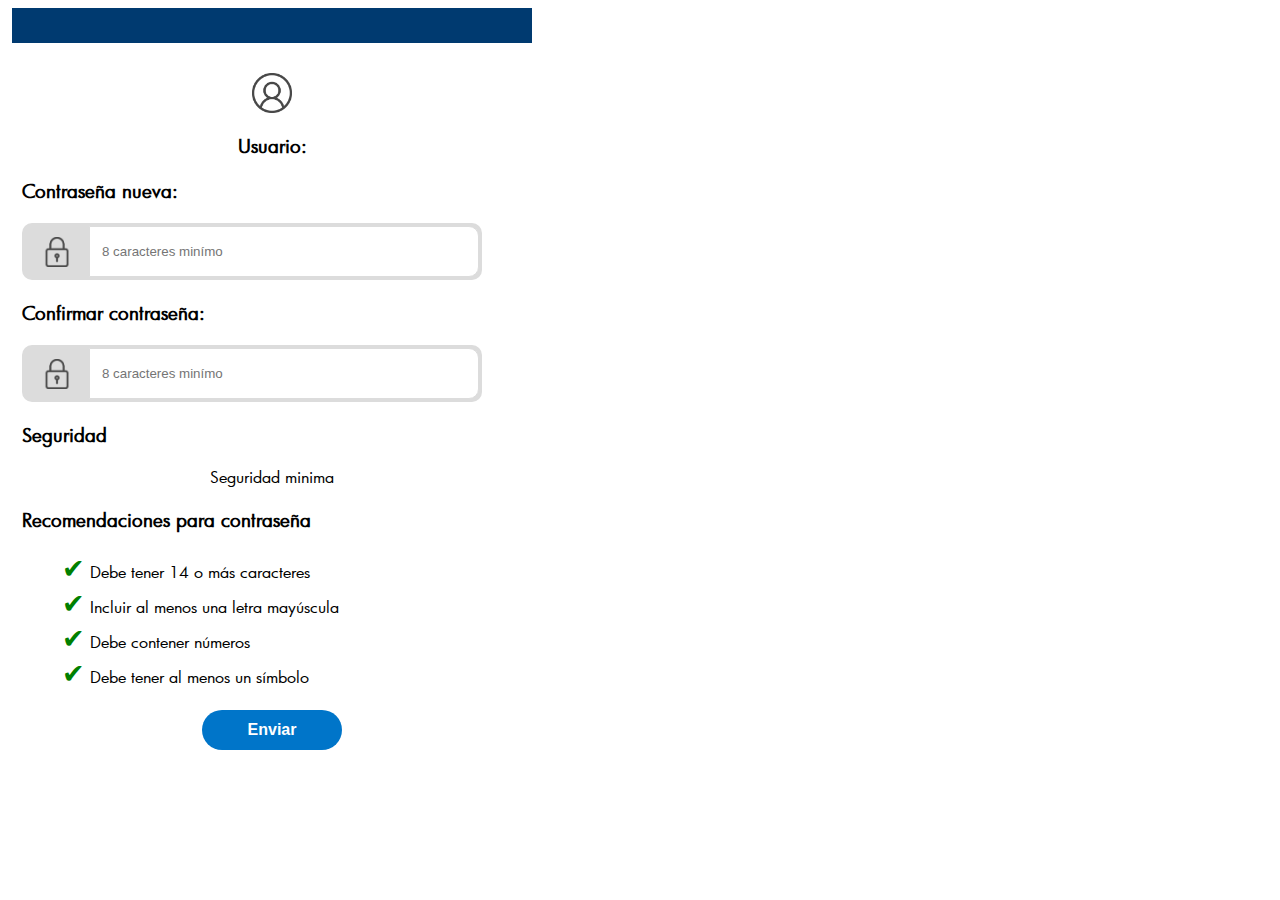
<file: index.html>
<!DOCTYPE html>
<html lang="en">
<head>
    <meta charset="UTF-8">
    <meta http-equiv="X-UA-Compatible" content="IE=edge">
    <meta name="viewport" content="width=device-width, initial-scale=1.0">
    <link rel="stylesheet" href="styles.css" />
    <title>Cambio de clave</title>
</head>
<body>
    <main class="form-update-key-change"> 
    <div class="blue-block"><p></p></div>
        <div class="x-user">
            <img src="image/usuario1.png" alt="icon usuario" class="image-user" >
            <h3>Usuario:</h3><p></p>
        </div>
        <!-- tarjeta de contraseña-->
        <div class="card update-password">
            <h3>Contraseña nueva:</h3>
            <nav>
                <img src="image/password-01.png" alt="icon contraseña" class="image-pass">
                <input type="text" class="bar-text" placeholder="8 caracteres minímo">
            </nav>    
        </div>
        <div class="card confirm-password">
            <h3>Confirmar contraseña:</h3>
            <nav>
                <img src="image/password-01.png" alt="icon contraseña" class="image-pass">
                <input type="text" class="bar-text" placeholder="8 caracteres minímo">
            </nav>
        </div>
        <!-- tarjeta de seguridad-->
        <div class="card card-security">
            <h3>Seguridad</h3>
            <!--Espacio en blanco para agregar para de seguridad-->
            <p>Seguridad minima</p>
        </div>
        <div class="card recomendation-password">
            <h3>Recomendaciones para contraseña</h3>
                <ol class="custom-list">
                    <li>Debe tener 14 o más caracteres</li>
                    <li>Incluir al menos una letra mayúscula</li>
                    <li>Debe contener números</li>
                    <li>Debe tener al menos un símbolo</li>
                </ol>
        </div>
        <button>Enviar</button>
    </main>
    <footer></footer>
</body>
</html>
</file>
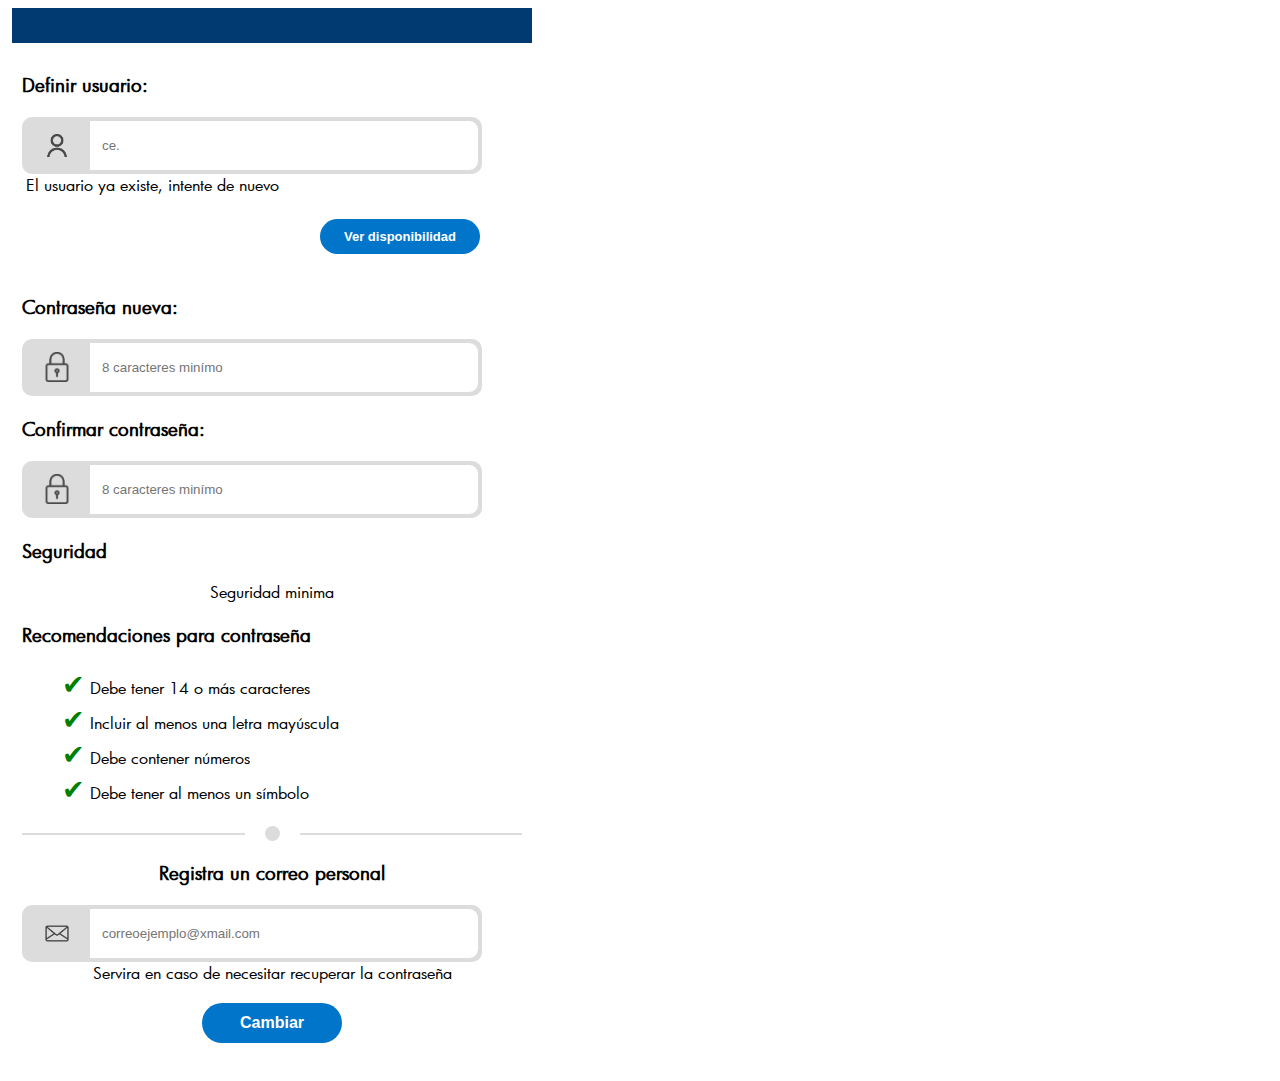
<file: registrer-user/index.html>
<!DOCTYPE html>
<html lang="en">
<head>
    <meta charset="UTF-8">
    <meta http-equiv="X-UA-Compatible" content="IE=edge">
    <meta name="viewport" content="width=device-width, initial-scale=1.0">
    <link rel="stylesheet" href="styles.css" />
    <title>Registro de usuario</title>
</head>
<body>
    <main class="form-update-key-change"> 
    <div class="blue-block"><p></p></div>
        <div class="card-update-passsword">
            <h3>Definir usuario:</h3>
            <nav>
                <img src="image/usuario2-01.png" alt="icon contraseña" class="image-pass">
                <input type="text" class="bar-text" placeholder="ce.">
            </nav>    
            <p class="text-bar-user">El usuario ya existe, intente de nuevo</p>
            <div class="div-text-btn">
                <button class="btn-view-user">Ver disponibilidad</button>
            </div>
        </div>
        <!-- tarjeta de contraseña-->
        <div class="card update-password">
            <h3>Contraseña nueva:</h3>
            <nav>
                <img src="image/password-01.png" alt="icon contraseña" class="image-pass">
                <input type="text" class="bar-text" placeholder="8 caracteres minímo">
            </nav>    
        </div>
        <div class="card confirm-password">
            <h3>Confirmar contraseña:</h3>
            <nav>
                <img src="image/password-01.png" alt="icon contraseña" class="image-pass">
                <input type="text" class="bar-text" placeholder="8 caracteres minímo">
            </nav>
        </div>
        <!-- tarjeta de seguridad-->
        <div class="card card-security">
            <h3>Seguridad</h3>
            <!--espacio en blanco para barra de progeso-->
            <p>Seguridad minima</p>
        </div>
        <div class="card recomendation-password">
        <h3>Recomendaciones para contraseña</h3>
                <ol class="custom-list">
                    <li>Debe tener 14 o más caracteres</li>
                    <li>Incluir al menos una letra mayúscula</li>
                    <li>Debe contener números</li>
                    <li>Debe tener al menos un símbolo</li>
                </ol>
        </div>
        <!--Registra un correo-->
        <div class="registrer-email">
            <div class="margen-registrer">
                <div class="rectangle"></div>
                <div>
                <div class="circle"></div>
                </div>
                <div class="rectangle"></div>
            </div>
            <h3 class="text-registrer">Registra un correo personal</h3>
            <nav>
                <img src="image/email-01.png" alt="icon correo" class="image-pass">
                <input type="text" class="bar-text" placeholder="correoejemplo@xmail.com">
        </div>
        <section>Servira en caso de necesitar recuperar la contraseña</section>
        <!--boton de cambiar-->
        <button>Cambiar</button>
    </main>
    <footer></footer>
</body>
</html>
</file>
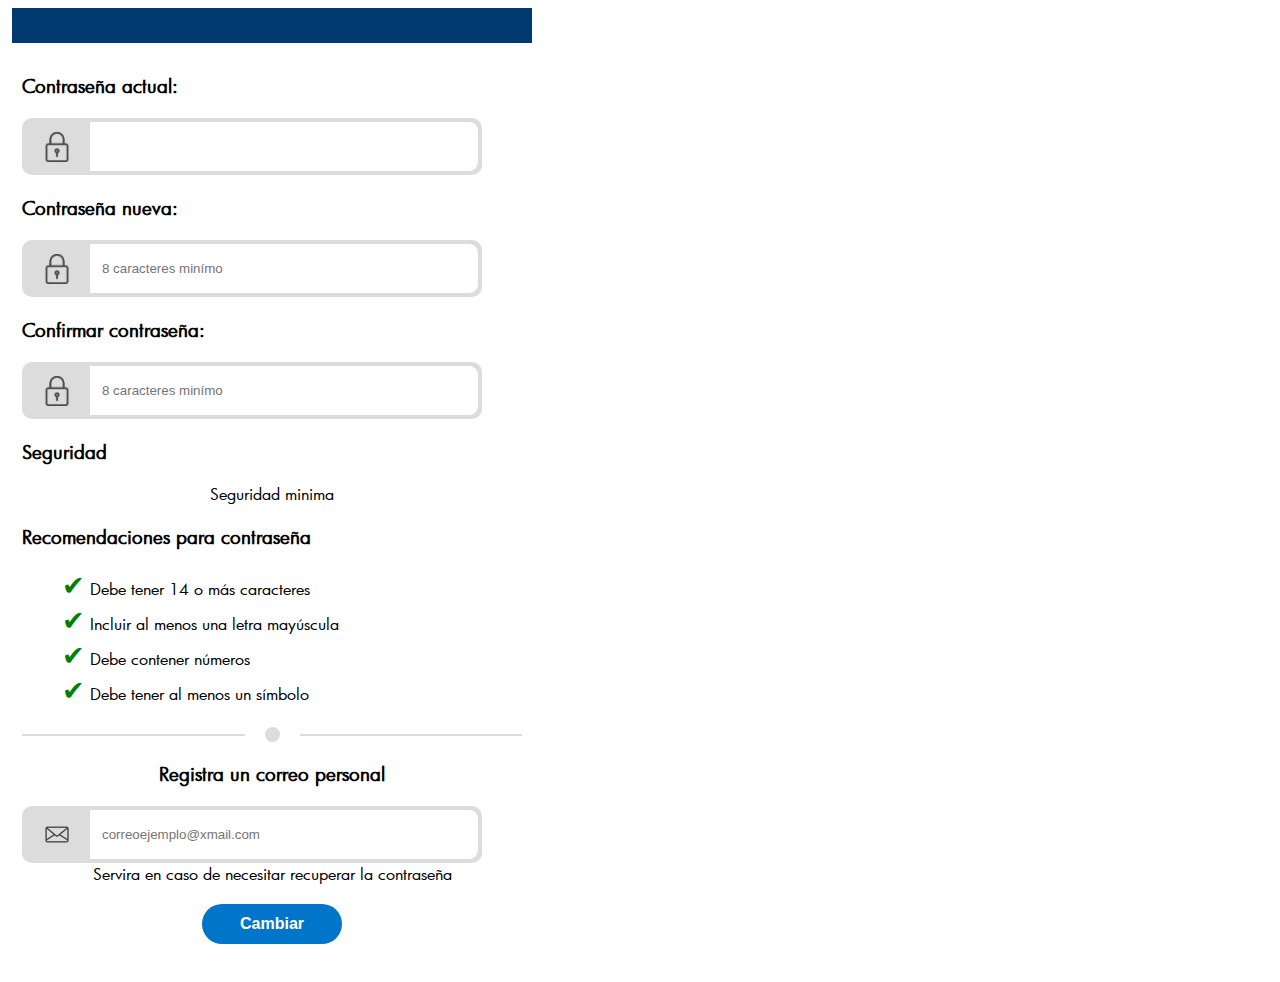
<file: update-key/index.html>
<!DOCTYPE html>
<html lang="en">
<head>
    <meta charset="UTF-8">
    <meta http-equiv="X-UA-Compatible" content="IE=edge">
    <meta name="viewport" content="width=device-width, initial-scale=1.0">
    <link rel="stylesheet" href="styles.css" />
    <title>Reinicio de contrseña</title>
</head>
<body>
    <main class="form-update-key-change"> 
    <div class="blue-block"><p></p></div>
        <div class="card update-password">
            <h3>Contraseña actual:</h3>
            <nav>
                <img src="image/password-01.png" alt="icon contraseña" class="image-pass">
                <input type="password" class="bar-text">
            </nav>    
        </div>
        <!-- tarjeta de contraseña-->
        <div class="card update-password">
            <h3>Contraseña nueva:</h3>
            <nav>
                <img src="image/password-01.png" alt="icon contraseña" class="image-pass">
                <input type="text" class="bar-text" placeholder="8 caracteres minímo">
            </nav>    
        </div>
        <div class="card confirm-password">
            <h3>Confirmar contraseña:</h3>
            <nav>
                <img src="image/password-01.png" alt="icon contraseña" class="image-pass">
                <input type="text" class="bar-text" placeholder="8 caracteres minímo">
            </nav>
        </div>
        <!-- tarjeta de seguridad-->
        <div class="card card-security">
            <h3>Seguridad</h3>
            <!--espacio en blanco para la barra de seguridad-->
            <p>Seguridad minima</p>
        </div>
        <div class="card recomendation-password">
        <h3>Recomendaciones para contraseña</h3>
                <ol class="custom-list">
                    <li>Debe tener 14 o más caracteres</li>
                    <li>Incluir al menos una letra mayúscula</li>
                    <li>Debe contener números</li>
                    <li>Debe tener al menos un símbolo</li>
                </ol>
        </div>
        <!--Registra un correo-->
        <div class="registrer-email">
            <div class="margen-registrer">
                <div class="rectangle"></div>
                <div>
                <div class="circle"></div>
                </div>
                <div class="rectangle"></div>
            </div>
            <h3 class="text-registrer">Registra un correo personal</h3>
            <nav>
                <img src="image/email-01.png" alt="icon correo" class="image-pass">
                <input type="text" class="bar-text" placeholder="correoejemplo@xmail.com">
            </nav>  
            <section>Servira en caso de necesitar recuperar la contraseña</section>
        </div>
        <!--boton de cambiar-->
        <button>Cambiar</button>
    </main>
    <footer></footer>
</body>
</html>
</file>
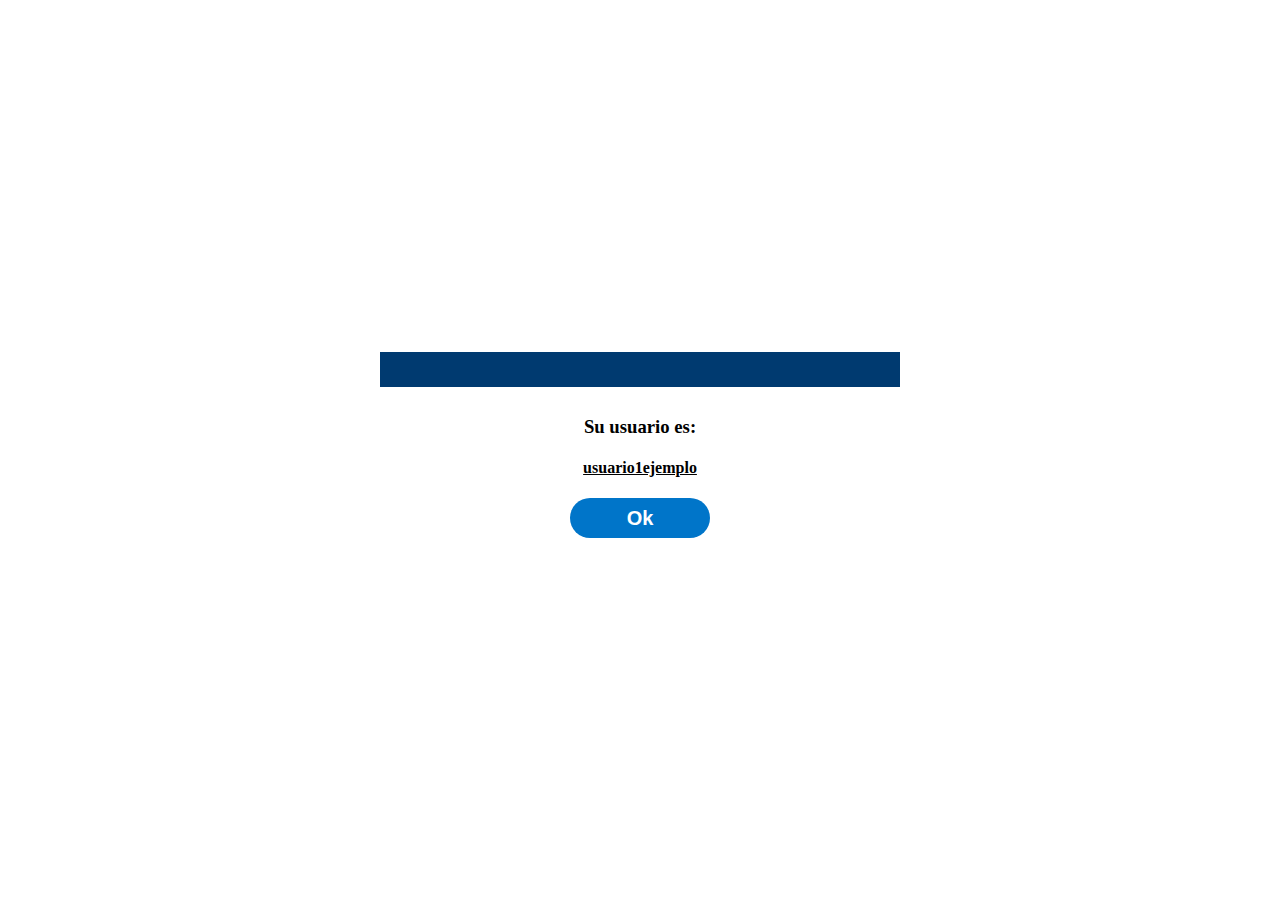
<file: registrer-user/page-confirmation/example-user.html>
<!DOCTYPE html>
<html lang="en">
<head>
    <meta charset="UTF-8">
    <meta http-equiv="X-UA-Compatible" content="IE=edge">
    <meta name="viewport" content="width=device-width, initial-scale=1.0">
    <link rel="stylesheet" href="styles-user.css" />
    <title>Cambio de usuario</title>
</head>
<body>
    <main class="form-update-key-change"> 
    <div class="blue-block"><p></p></div>
    <h3>Su usuario es: </h3>
    <h4 class="underline">usuario1ejemplo</h4>
    <button class="btn-text">Ok</button>
    </main>
    <footer></footer>
</body>
</html>
</file>
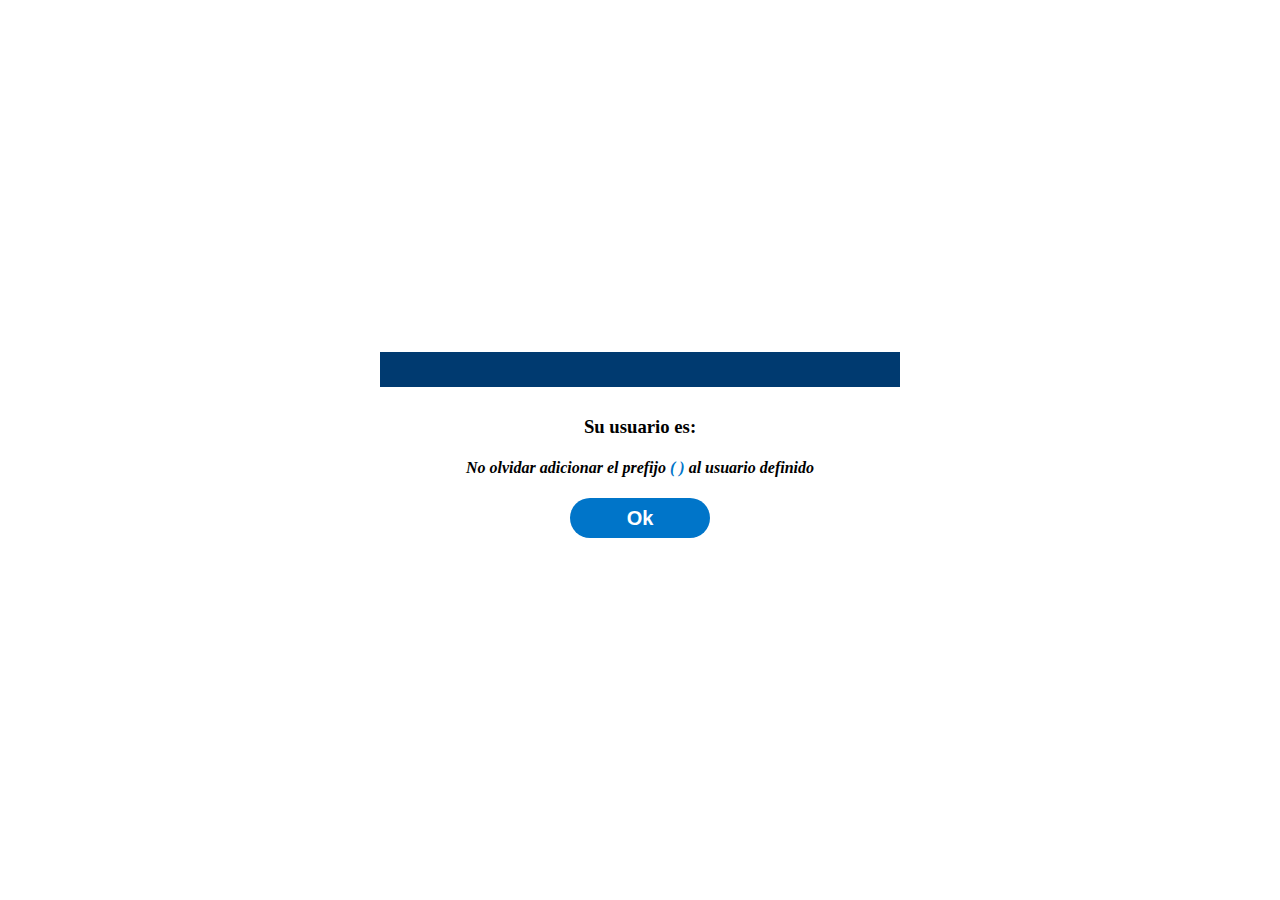
<file: registrer-user/page-confirmation/prefijo-user.html>
<!DOCTYPE html>
<html lang="en">
<head>
    <meta charset="UTF-8">
    <meta http-equiv="X-UA-Compatible" content="IE=edge">
    <meta name="viewport" content="width=device-width, initial-scale=1.0">
    <link rel="stylesheet" href="styles-user.css" />
    <title>Cambio de contrseña</title>
</head>
<body>
    <main class="form-update-key-change"> 
    <div class="blue-block"><p></p></div>
    <h3>Su usuario es: </h3>
    <h4 class="text-italic">No olvidar adicionar el prefijo <span class="parentheses">( )</span> al usuario definido</h4>
    <button class="btn-text">Ok</button>
    </main>
    <footer></footer>
</body>
</html>
</file>
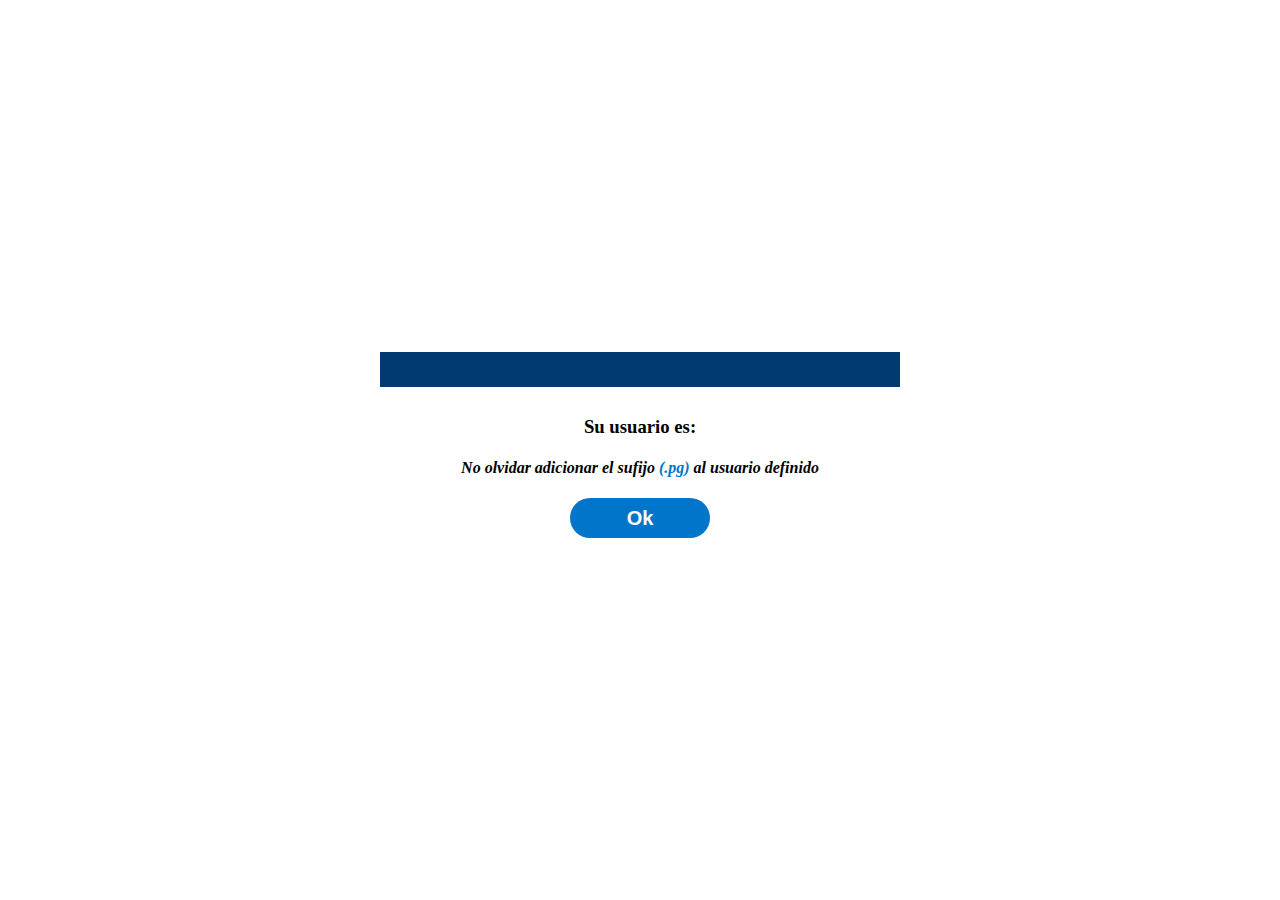
<file: registrer-user/page-confirmation/sufijo-user.html>
<!DOCTYPE html>
<html lang="en">
<head>
    <meta charset="UTF-8">
    <meta http-equiv="X-UA-Compatible" content="IE=edge">
    <meta name="viewport" content="width=device-width, initial-scale=1.0">
    <link rel="stylesheet" href="styles-user.css" />
    <title>Cambio de contrseña</title>
</head>
<body>
    <main class="form-update-key-change"> 
    <div class="blue-block"><p></p></div>
    <h3>Su usuario es: </h3>
    <h4 class="text-italic">No olvidar adicionar el sufijo <span class="parentheses">(.pg)</span> al usuario definido</h4>
    <button class="btn-text">Ok</button>
    </main>
    <footer></footer>
</body>
</html>
</file>
<file: styles.css>
/*main css*/
@font-face {
    font-family: "Futura";
    src: url(futura_font/FuturaBook.ttf);
}
body {
    justify-content: center;
    font-family: "Futura";
}
p{
    text-align: center;
}
/*imagen de icono de usuario y sus propiedades*/
.image-user{
    display: block;
    width: 40px;
    margin: 20px auto;
}

/*top right botton left*/
/*imagen con el icono de contraseña y sus propiedades*/
.image-pass{
    display: block;
    margin: 5px 17px;
    width: 30px;
}

/*main div*/
.form-update-key-change {
    display: block;
    align-items: center;
    width: 500px;
    margin: 4px 4px 4px 4px;
    background: white;
    padding: 10px;
    border-top: 35px solid #003A70;
}

/*cabecera principal "Usuario: X-usuario"*/
.x-user{
    display: block;
    text-align: center;
}


/*División de cada sección: Cambiar, confirmar...*/
.card{
    margin: 20px auto;
}

/*especificaciones de la sección de la barra de seguridad minima*/
.progress-bar{
    display: flex;
    justify-content: center;
    width:  470px;
    margin: 0 auto;
    border: 1px solid #dcdcdc;
    border-radius: 3px;
    height: 10px;
    padding: 1px;
    width: 900%;
}

.nav-bar{
    padding: 3px;
    border-radius: 3px;
}

/*validara la contraseña con el color correspondiente*/
.valid {
    background-color: #F18A00;
}

/*contenido de las secciones principales*/
nav{
    margin: 20px 40px 20px 0px;
    padding: 3px;
    /*border: 2px solid purple;*/
    display: flex;
    background: #dcdcdc;
    align-items: center;
    border-radius: 10px 10px 10px 10px;
}
.nav-recomendation-pass{
    margin: 20px 40px 20px 0px;
    padding: 3px;
    display: flex;
    align-items: center;
    background-color: white;
}

/*inputs de texto*/
.bar-text{
    height: 47px;
    width: 470px;
    border-radius: 0px 10px 10px 0px;
    border: 1px solid #dcdcdc;
    padding-left: 6px; /* Agrega espacio a la izquierda del texto */
    text-indent: 6px; /* Desplaza el texto hacia la derecha */
}
/*boton enviar*/
button {
    display: flex;
    justify-content: center;
    align-items: center;
    margin: 20px auto;
    width: 140px;
    height: 40px;
    background: #0075c9;
    border: none;
    border-radius: 20px;
    cursor: pointer;
    font-size: 16px;
    color: white;
    font-weight: bold;
}

/*lista personalizada de la sección "Recomendaciones para contraseña"*/
.custom-list {
    list-style-type: none; /* Oculta los numeros predeterminados */
}
/*selector con contenido personalizado*/

.custom-list li::before {
    content: "✔"; /* icono de cheque */
    color: green; /* Color del icono de cheque */
    margin-right: 5px; /* Espacio entre el ícono y el texto del elemento */
    font-size: 27px;
}

.custom-list li.cancel::before {
    content: "✖"; /* icono de equis */
    color: red; /* Color del ícono de equis */
    font-size: 27px;
}
</file>
<file: registrer-user/styles.css>
/*registro de usuario*/
@font-face {
    font-family: "Futura";
    src: url(font/FuturaBook.ttf);
}
body {
    justify-content: center;
    font-family: "Futura";
}
p{
    text-align: center;
}

.text-registrer{
    text-align: center;
}

section{
    text-align: center;
    margin-top: 0px;
}
/*top right botton left*/
/*imagen con el icono de contraseña y sus propiedades*/
.image-pass{
    display: block;
    margin: 5px 17px;
    width: 30px;
}

/*main div*/
.form-update-key-change {
    display: block;
    align-items: center;
    width: 500px;
    margin: 4px 4px 4px 4px;
    background: white;
    padding: 10px;
    border-top: 35px solid #003A70;
}

/*cabecera principal "Usuario: X-usuario"*/
.x-user{
    display: block;
    text-align: center;
}


/*División de cada sección: Cambiar, confirmar...*/
.card{
    margin: 20px auto;
}

.card-define-user{
    margin: 0px;
    border: 1px solid blue;
    display: flex;
    flex-direction: column;
    align-items: flex-start;
    margin-top: 10px;
}
.div-text-btn {
    display: flex;
    flex-direction: column;
    /*margin: 0;
    margin-right: 190px;*/
    margin: 4px 40px 4px 1px;
}
.text-bar-user{
    margin: 0px;
    margin-right: 240px;
    margin-top: 0px;

}

.text-registrer-personal{
    border: 1px solid red;
    margin: 0px, 40px, 50px 1px;
}
/*especificaciones de la sección de la barra de seguridad minima*/
.progress-bar{
    display: flex;
    justify-content: center;
    width:  470px;
    margin: 0 auto;
    border: 1px solid #dcdcdc;
    border-radius: 3px;
    height: 10px;
    padding: 1px;
    width: 900%;
}

.nav-bar{
    padding: 3px;
    border-radius: 3px;
}

/*validara la contraseña con el color correspondiente*/
.valid {
    background-color: #F18A00;
}

/*contenido de las secciones principales*/
nav{
    margin: 20px 40px 0px 0px;
    padding: 3px;
    /*border: 2px solid purple;*/
    display: flex;
    background: #dcdcdc;
    align-items: center;
    border-radius: 10px 10px 10px 10px;
}
.nav-recomendation-pass{
    margin: 20px 40px 20px 0px;
    padding: 3px;
    display: flex;
    align-items: center;
    background-color: white;
}

/*inputs de texto*/
.bar-text{
    height: 47px;
    width: 470px;
    border-radius: 0px 10px 10px 0px;
    border: 1px solid #dcdcdc;
    /* Cambiar el color del texto del placeholder */
    padding-left: 6px; 
    text-indent: 6px;
    margin-bottom: 0;
}

/*color de los textos dentro de los inputs*/

/*boton enviar*/
button {
    display: flex;
    justify-content: center;
    align-items: center;
    margin: 20px auto;
    width: 140px;
    height: 40px;
    background: #0075c9;
    border: none;
    border-radius: 20px;
    cursor: pointer;
    font-size: 16px;
    color: white;
    font-weight: bold;
}

.btn-view-text{
    margin: 0;
    font-weight: bold;
    font-size: 12px;
    color: white;
    margin-right: 10px;
}

.btn-view-user{
    display: flex;
    justify-content: center;
    width: 160px;
    height: 35px;
    background: #0075C9;
    border: none;
    border-radius: 20px;
    margin-right: 2px;
    font-size: 13px;
    color: white;
    font-weight: bold;
}
/*design registrer email */
.margen-registrer{
    display: flex;
    justify-content: center;
    align-items: center;
    gap: 20px;
}

.rectangle {
    width: 470px;
    height: 2px;
    background-color: #dcdcdc;
}

.circle {
    width: 15px;
    height: 15px;
    border-radius: 50%;
    background-color: #dcdcdc;
}


/*lista personalizada de la sección "Recomendaciones para contraseña"*/
.custom-list {
    list-style-type: none; /* Oculta los numeros predeterminados */
}
/*selector con contenido personalizado*/

.custom-list li::before {
    content: "✔"; /* icono de cheque */
    color: green; /* Color del icono de cheque */
    margin-right: 5px; /* Espacio entre el ícono y el texto del elemento */
    font-size: 27px;
}

.custom-list li.cancel::before {
    content: "✖"; /* icono de equis */
    color: red; /* Color del ícono de equis */
    font-size: 27px;
}
</file>
<file: update-key/styles.css>
/*Reinicio de contrseña*/
@font-face {
    font-family: "Futura";
    src: url(font/FuturaBook.ttf);
}
body {
    justify-content: center;
    font-family: "Futura";
}
p{
    text-align: center;
}

section{
    text-align: center;
    margin-top: 0px;
}

.text-registrer{
    text-align: center;
}

/*top right botton left*/
/*imagen con el icono de contraseña y sus propiedades*/
.image-pass{
    display: block;
    margin: 5px 17px;
    width: 30px;
}

/*main div*/
.form-update-key-change {
    display: block;
    align-items: center;
    width: 500px;
    margin: 4px 4px 4px 4px;
    background: white;
    padding: 10px;
    border-top: 35px solid #003A70;
}

/*cabecera principal "Usuario: X-usuario"*/
.x-user{
    display: block;
    text-align: center;
}


/*División de cada sección: Cambiar, confirmar...*/
.card{
    margin: 20px auto;
}

/*especificaciones de la sección de la barra de seguridad minima*/
.progress-bar{
    display: flex;
    justify-content: center;
    width:  470px;
    margin: 0 auto;
    border: 1px solid #dcdcdc;
    border-radius: 3px;
    height: 10px;
    padding: 1px;
    width: 900%;
}

.nav-bar{
    padding: 3px;
    border-radius: 3px;
}

/*validara la contraseña con el color correspondiente*/
.valid {
    background-color: #F18A00;
}

/*contenido de las secciones principales*/
nav{
    margin: 20px 40px 0px 0px;
    padding: 3px;
    /*border: 2px solid purple;*/
    display: flex;
    background: #dcdcdc;
    align-items: center;
    border-radius: 10px 10px 10px 10px;
}
.nav-recomendation-pass{
    margin: 20px 40px 20px 0px;
    padding: 3px;
    display: flex;
    align-items: center;
    background-color: white;
}

/*inputs de texto*/
.bar-text{
    height: 47px;
    width: 470px;
    border-radius: 0px 10px 10px 0px;
    border: 1px solid #dcdcdc;
    padding-left: 6px; 
    text-indent: 6px;
}
/*boton enviar*/
button {
    display: flex;
    justify-content: center;
    align-items: center;
    margin: 20px auto;
    width: 140px;
    height: 40px;
    background: #0075c9;
    border: none;
    border-radius: 20px;
    cursor: pointer;
    font-size: 16px;
    color: white;
    font-weight: bold;
}
/*design registrer email */
.margen-registrer{
    display: flex;
    justify-content: center;
    align-items: center;
    gap: 20px;
}

.rectangle {
    width: 470px;
    height: 2px;
    background-color: #dcdcdc;
}

.circle {
    width: 15px;
    height: 15px;
    border-radius: 50%;
    background-color: #dcdcdc;
}


/*lista personalizada de la sección "Recomendaciones para contraseña"*/
.custom-list {
    list-style-type: none; /* Oculta los numeros predeterminados */
}
/*selector con contenido personalizado*/

.custom-list li::before {
    content: "✔"; /* icono de cheque */
    color: green; /* Color del icono de cheque */
    margin-right: 5px; /* Espacio entre el ícono y el texto del elemento */
    font-size: 27px;
}

.custom-list li.cancel::before {
    content: "✖"; /* icono de equis */
    color: red; /* Color del ícono de equis */
    font-size: 27px;
}
</file>
<file: registrer-user/page-confirmation/styles-user.css>
@font-face {
    font-family: "Futura";
    src: url(font/FuturaBook.ttf);
}

body {
    display: flex;
    justify-content: center;
    align-items: center;
    height: 100vh;
    margin: 0;
    padding: 0;
}

.form-update-key-change {
    text-align: center;
    display: block;
    width: 500px;
    margin: 4px 4px 4px 4px;
    background: white;
    padding: 10px;
    border-top: 35px solid #003A70;
}

button {
    display: flex;
    justify-content: center;
    align-items: center;
    margin: 20px auto;
    width: 140px;
    height: 40px;
    background: #0075c9;
    border: none;
    border-radius: 20px;
}

.btn-text {
    display: inline-block;
    margin: 0;
    font-weight: bold;
    font-size: 20px;
    color: white;
    text-align: center;
    justify-content: center;
}

.parentheses:not(:hover) {
    color: #0075c9;
}

.underline {
    text-decoration: underline;

}

.text-italic {
    font-style: italic;
}
</file>
